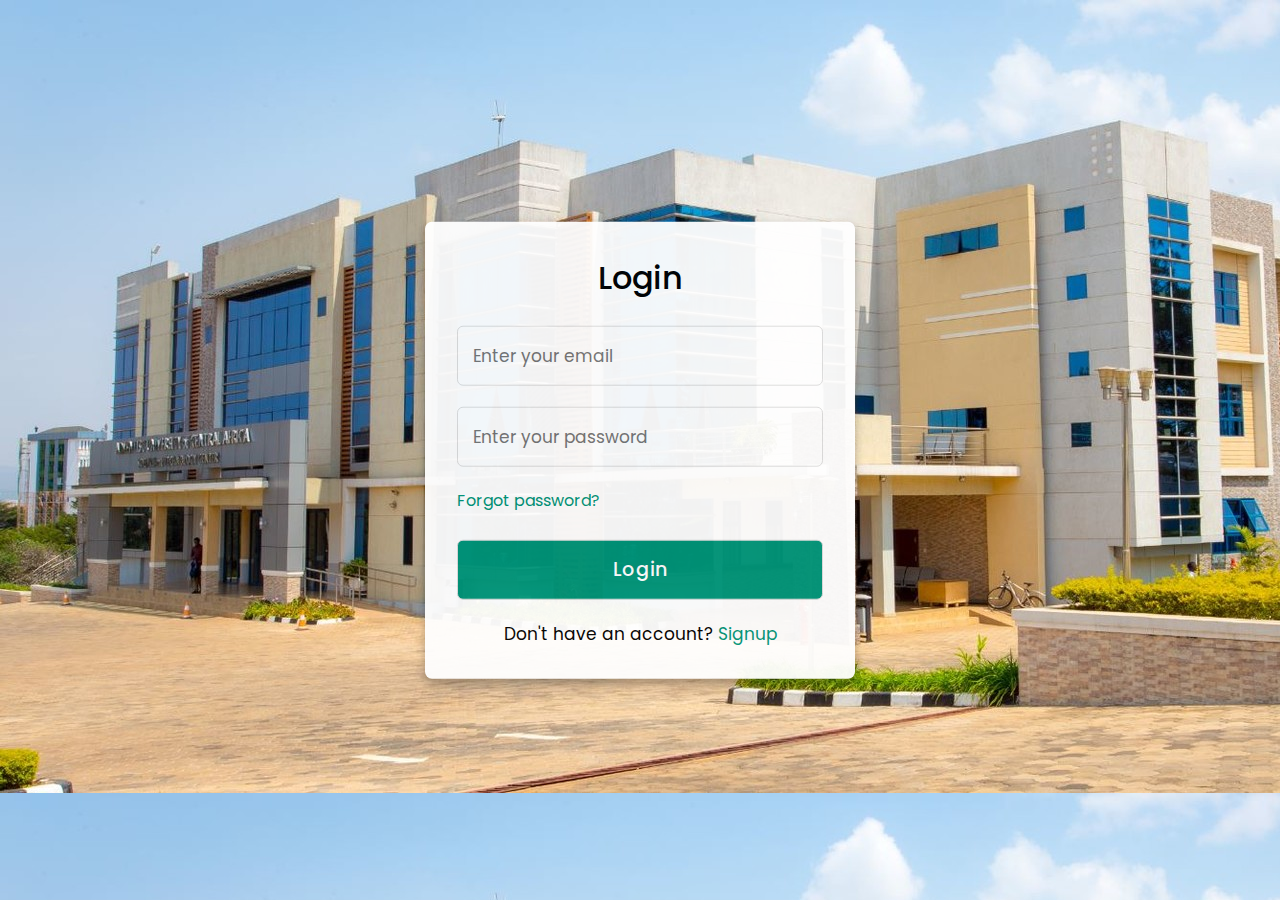
<file: index.html>
<!DOCTYPE html>
<html lang="en">

<head>
    <meta charset="UTF-8">
    <meta name="viewport" content="width=device-width, initial-scale=1.0">
    <meta http-equiv="X-UA-Compatible" content="ie=edge">
    <title>Login & Registration Form</title>
    <!-- Custom CSS File -->
    <link rel="stylesheet" href="static/css/style.css">
</head>

<body>
    <div class="container">
        <input type="checkbox" id="check">
        <div class="form login">
            <header>Login</header>
            <form action="addmission.html" id="login-form">
                <div class="form-group">
                    <input type="text" id="login-email" placeholder="Enter your email">
                    <small class="error-text" id="login-email-error"></small>
                </div>
                <div class="form-group">
                    <input type="password" id="login-password" placeholder="Enter your password">
                    <i id="login-pass-toggle-btn" class="fa-solid fa-eye"></i>
                    <small class="error-text" id="login-password-error"></small>
                </div>
                <a href="#">Forgot password?</a>
                <input type="submit" class="button" value="Login">
            </form>
            <div class="signup">
                <span class="signup">Don't have an account?
                    <label for="check">Signup</label>
                </span>
            </div>
        </div>
        <div class="form registration">
            <header>Signup</header>
            <form action="addmission.html" id="registration-form">
                <div class="form-group">
                    <input type="text" id="registration-email" placeholder="Enter your email">
                    <small class="error-text" id="registration-email-error"></small>
                </div>
                <div class="form-group">
                    <input type="password" id="registration-password" placeholder="Create a password">
                    <i id="registration-pass-toggle-btn" class="fa-solid fa-eye"></i>
                    <small class="error-text" id="registration-password-error"></small>
                </div>
                <div class="form-group">
                    <input type="password" id="confirm-password" placeholder="Confirm your password">
                    <small class="error-text" id="confirm-password-error"></small>
                </div>
                <input type="submit" class="button" value="Signup">
            </form>
            <div class="signup">
                <span class="signup">Already have an account?
                    <label for="check">Login</label>
                </span>
            </div>
        </div>
    </div>
    <script src="static/scripts/script.js"></script>
</body>

</html>
</file>
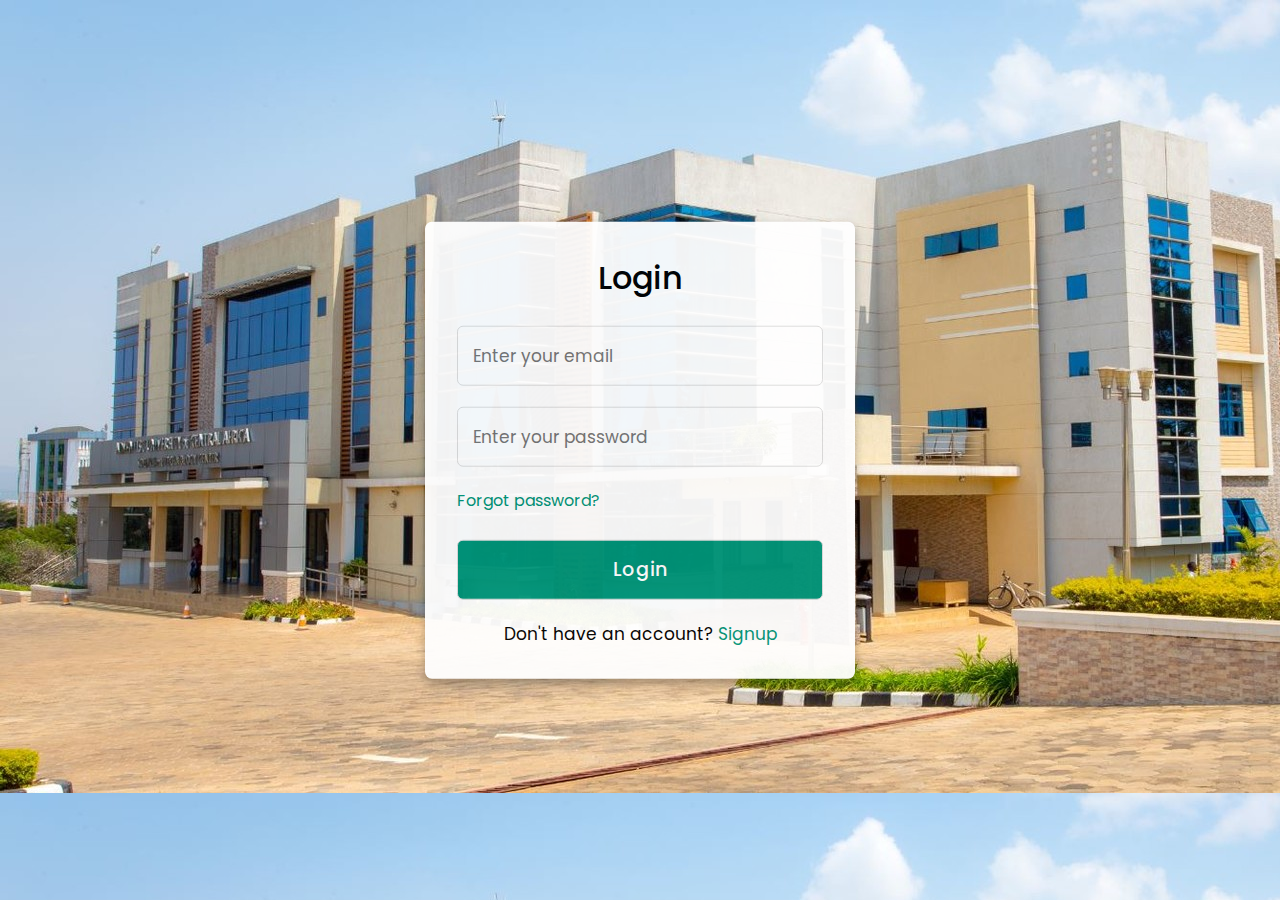
<file: templates/index.html>
<!DOCTYPE html>
<html lang="en">

<head>
    <meta charset="UTF-8">
    <meta name="viewport" content="width=device-width, initial-scale=1.0">
    <meta http-equiv="X-UA-Compatible" content="ie=edge">
    <title>Login & Registration Form</title>
    <!-- Custom CSS File -->
    <link rel="stylesheet" href="../static/css/style.css">
</head>

<body>
    <div class="container">
        <input type="checkbox" id="check">
        <div class="form login">
            <header>Login</header>
            <form action="addmission.html" id="login-form">
                <div class="form-group">
                    <input type="text" id="login-email" placeholder="Enter your email">
                    <small class="error-text" id="login-email-error"></small>
                </div>
                <div class="form-group">
                    <input type="password" id="login-password" placeholder="Enter your password">
                    <i id="login-pass-toggle-btn" class="fa-solid fa-eye"></i>
                    <small class="error-text" id="login-password-error"></small>
                </div>
                <a href="#">Forgot password?</a>
                <input type="submit" class="button" value="Login">
            </form>
            <div class="signup">
                <span class="signup">Don't have an account?
                    <label for="check">Signup</label>
                </span>
            </div>
        </div>
        <div class="form registration">
            <header>Signup</header>
            <form action="addmission.html" id="registration-form">
                <div class="form-group">
                    <input type="text" id="registration-email" placeholder="Enter your email">
                    <small class="error-text" id="registration-email-error"></small>
                </div>
                <div class="form-group">
                    <input type="password" id="registration-password" placeholder="Create a password">
                    <i id="registration-pass-toggle-btn" class="fa-solid fa-eye"></i>
                    <small class="error-text" id="registration-password-error"></small>
                </div>
                <div class="form-group">
                    <input type="password" id="confirm-password" placeholder="Confirm your password">
                    <small class="error-text" id="confirm-password-error"></small>
                </div>
                <input type="submit" class="button" value="Signup">
            </form>
            <div class="signup">
                <span class="signup">Already have an account?
                    <label for="check">Login</label>
                </span>
            </div>
        </div>
    </div>
    <script src="../static/scripts/script.js"></script>
</body>

</html>
</file>
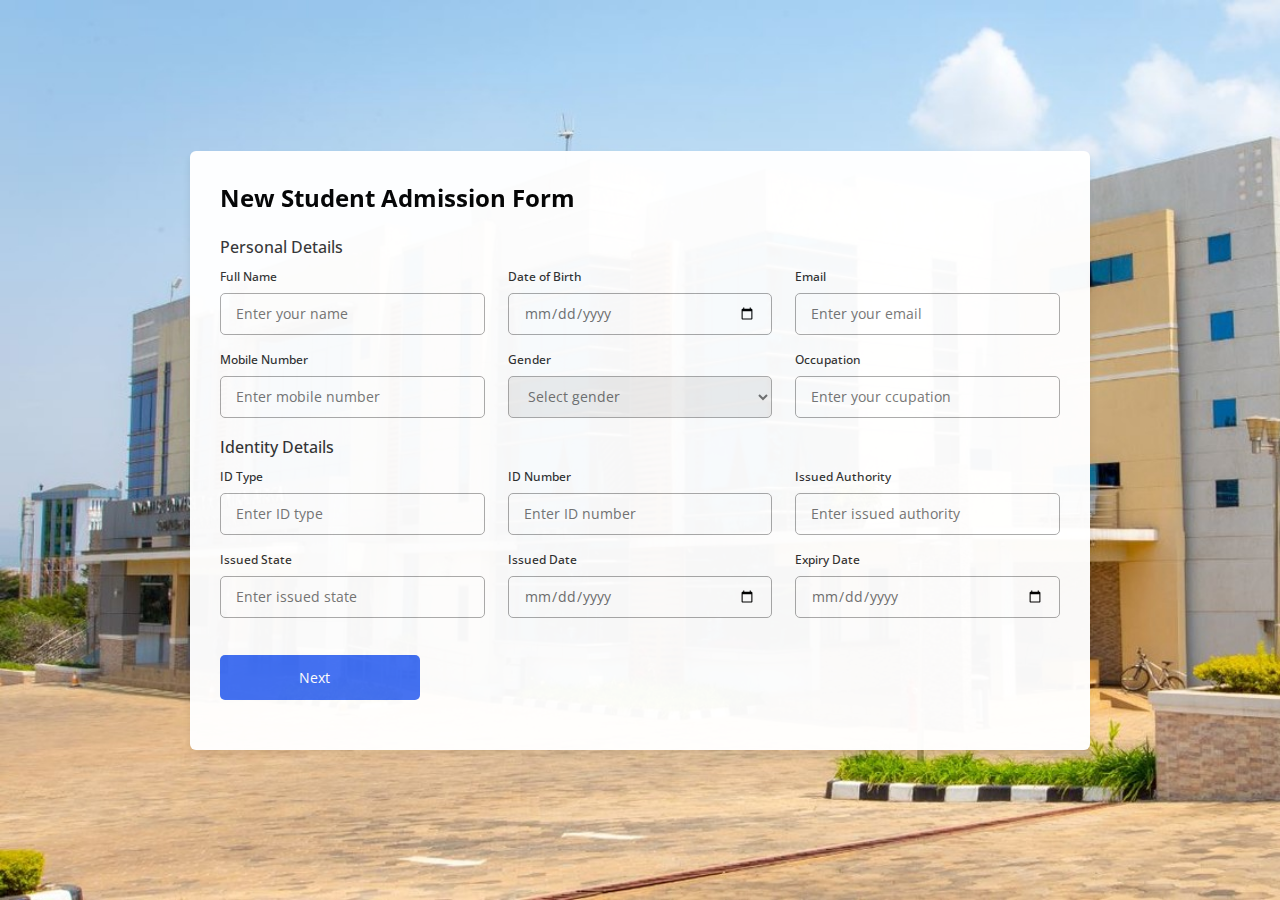
<file: addmission.html>
<!DOCTYPE html>
<html lang="en">

<head>
    <meta charset="UTF-8">
    <meta name="viewport" content="width=device-width, initial-scale=1.0">
    <title>Auca Admission Form</title>
    <link rel="stylesheet" href="static/css/styles.css">
    <link rel="stylesheet" href="https://cdnjs.cloudflare.com/ajax/libs/font-awesome/6.2.1/css/all.min.css" />
</head>

<body>
    <div class="container">
        <h2>New Student Admission Form</h2>
        <form action="#">
            <div class="form first">
                <div class="details personal">
                    <span class="title">Personal Details</span>
        
                    <div class="fields">
                        <div class="input-field">
                            <label>Full Name</label>
                            <input type="text" placeholder="Enter your name" required>
                        </div>
        
                        <div class="input-field">
                            <label>Date of Birth</label>
                            <input type="date" placeholder="Enter birth date" required>
                        </div>
        
                        <div class="input-field">
                            <label>Email</label>
                            <input type="text" placeholder="Enter your email" required>
                        </div>
        
                        <div class="input-field">
                            <label>Mobile Number</label>
                            <input type="number" placeholder="Enter mobile number" required>
                        </div>
        
                        <div class="input-field">
                            <label>Gender</label>
                            <select required>
                                <option disabled selected>Select gender</option>
                                <option>Male</option>
                                <option>Female</option>
                                <option>Others</option>
                            </select>
                        </div>
        
                        <div class="input-field">
                            <label>Occupation</label>
                            <input type="text" placeholder="Enter your ccupation" required>
                        </div>
                    </div>
                </div>
        
                <div class="details ID">
                    <span class="title">Identity Details</span>
        
                    <div class="fields">
                        <div class="input-field">
                            <label>ID Type</label>
                            <input type="text" placeholder="Enter ID type" required>
                        </div>
        
                        <div class="input-field">
                            <label>ID Number</label>
                            <input type="number" placeholder="Enter ID number" required>
                        </div>
        
                        <div class="input-field">
                            <label>Issued Authority</label>
                            <input type="text" placeholder="Enter issued authority" required>
                        </div>
        
                        <div class="input-field">
                            <label>Issued State</label>
                            <input type="text" placeholder="Enter issued state" required>
                        </div>
        
                        <div class="input-field">
                            <label>Issued Date</label>
                            <input type="date" placeholder="Enter your issued date" required>
                        </div>
        
                        <div class="input-field">
                            <label>Expiry Date</label>
                            <input type="date" placeholder="Enter expiry date" required>
                        </div>
                    </div>
        
                    <button class="nextBtn">
                        <span class="btnText">Next</span>
                        <i class="uil uil-navigator"></i>
                    </button>
                </div>
            </div>
        
            <div class="form second">
                <div class="details address">
                    <span class="title">Address Details</span>
        
                    <div class="fields">
                        <div class="input-field">
                            <label>Address Type</label>
                            <input type="text" placeholder="Permanent or Temporary" required>
                        </div>
        
                        <div class="input-field">
                            <label>Nationality</label>
                            <input type="text" placeholder="Enter nationality" required>
                        </div>
        
                        <div class="input-field">
                            <label>State</label>
                            <input type="text" placeholder="Enter your state" required>
                        </div>
        
                        <div class="input-field">
                            <label>District</label>
                            <input type="text" placeholder="Enter your district" required>
                        </div>
        
                        <div class="input-field">
                            <label>Block Number</label>
                            <input type="number" placeholder="Enter block number" required>
                        </div>
        
                        <div class="input-field">
                            <label>Ward Number</label>
                            <input type="number" placeholder="Enter ward number" required>
                        </div>
                    </div>
                </div>
        
                <div class="details family">
                    <span class="title">Family Details</span>
        
                    <div class="fields">
                        <div class="input-field">
                            <label>Father Name</label>
                            <input type="text" placeholder="Enter father name" required>
                        </div>
        
                        <div class="input-field">
                            <label>Mother Name</label>
                            <input type="text" placeholder="Enter mother name" required>
                        </div>
        
                        <div class="input-field">
                            <label>Grandfather</label>
                            <input type="text" placeholder="Enter grandfther name" required>
                        </div>
        
                        <div class="input-field">
                            <label>Spouse Name</label>
                            <input type="text" placeholder="Enter spouse name" required>
                        </div>
        
                        <div class="input-field">
                            <label>Father in Law</label>
                            <input type="text" placeholder="Father in law name" required>
                        </div>
        
                        <div class="input-field">
                            <label>Mother in Law</label>
                            <input type="text" placeholder="Mother in law name" required>
                        </div>
                    </div>
        
                    <div class="buttons">
                        <div class="backBtn">
                            <i class="uil uil-navigator"></i>
                            <span class="btnText">Back</span>
                        </div>
        
                        <button class="sumbit">
                            <span class="btnText">Submit</span>
                            <i class="uil uil-navigator"></i>
                        </button>
                    </div>
                </div>
            </div>
        </form>
    </div>
    <script src="static/scripts/scripts.js"></script>
</body>

</html>
</file>
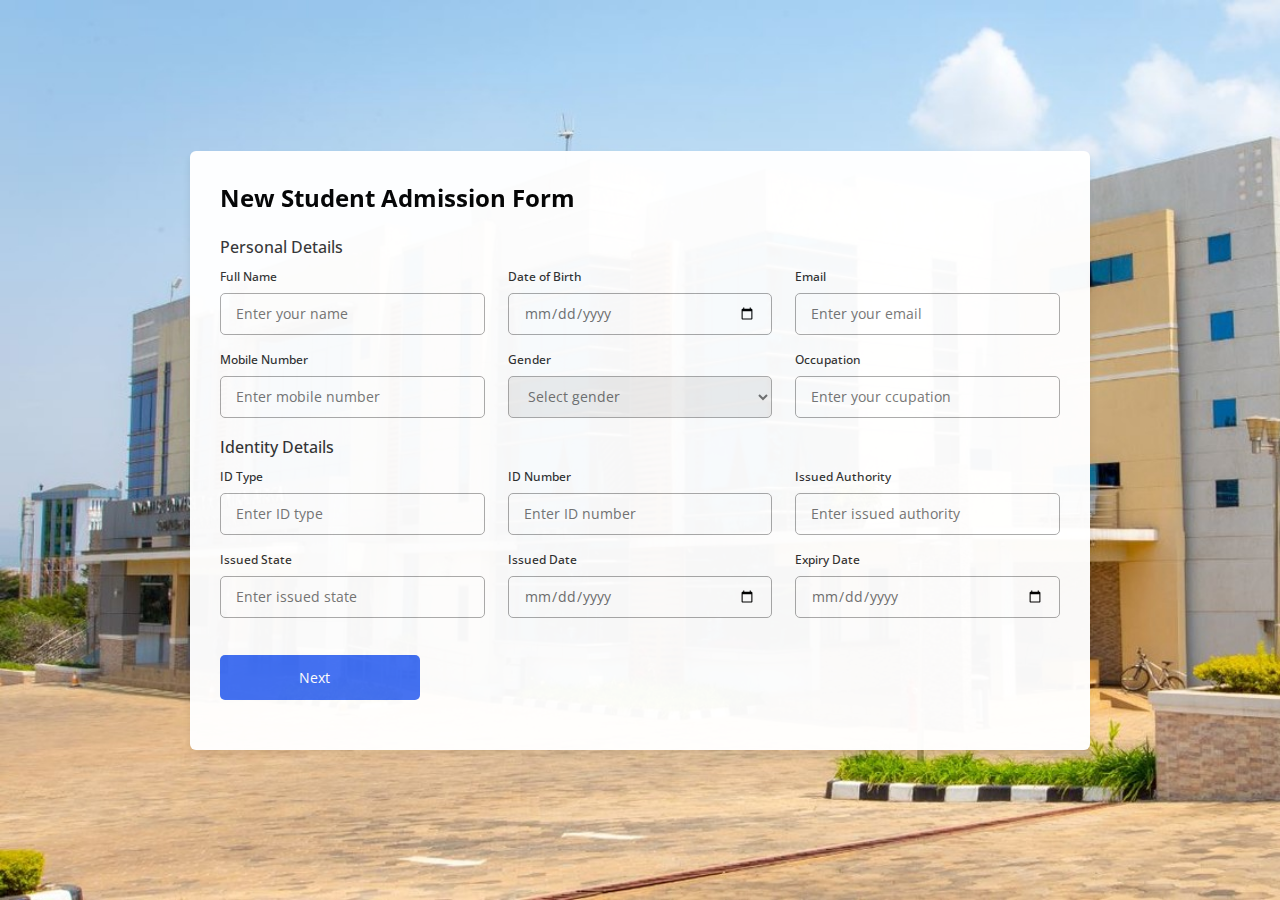
<file: templates/addmission.html>
<!DOCTYPE html>
<html lang="en">

<head>
    <meta charset="UTF-8">
    <meta name="viewport" content="width=device-width, initial-scale=1.0">
    <title>Auca Admission Form</title>
    <link rel="stylesheet" href="../static/css/styles.css">
    <link rel="stylesheet" href="https://cdnjs.cloudflare.com/ajax/libs/font-awesome/6.2.1/css/all.min.css" />
</head>

<body>
    <div class="container">
        <h2>New Student Admission Form</h2>
        <form action="#">
            <div class="form first">
                <div class="details personal">
                    <span class="title">Personal Details</span>
        
                    <div class="fields">
                        <div class="input-field">
                            <label>Full Name</label>
                            <input type="text" placeholder="Enter your name" required>
                        </div>
        
                        <div class="input-field">
                            <label>Date of Birth</label>
                            <input type="date" placeholder="Enter birth date" required>
                        </div>
        
                        <div class="input-field">
                            <label>Email</label>
                            <input type="text" placeholder="Enter your email" required>
                        </div>
        
                        <div class="input-field">
                            <label>Mobile Number</label>
                            <input type="number" placeholder="Enter mobile number" required>
                        </div>
        
                        <div class="input-field">
                            <label>Gender</label>
                            <select required>
                                <option disabled selected>Select gender</option>
                                <option>Male</option>
                                <option>Female</option>
                                <option>Others</option>
                            </select>
                        </div>
        
                        <div class="input-field">
                            <label>Occupation</label>
                            <input type="text" placeholder="Enter your ccupation" required>
                        </div>
                    </div>
                </div>
        
                <div class="details ID">
                    <span class="title">Identity Details</span>
        
                    <div class="fields">
                        <div class="input-field">
                            <label>ID Type</label>
                            <input type="text" placeholder="Enter ID type" required>
                        </div>
        
                        <div class="input-field">
                            <label>ID Number</label>
                            <input type="number" placeholder="Enter ID number" required>
                        </div>
        
                        <div class="input-field">
                            <label>Issued Authority</label>
                            <input type="text" placeholder="Enter issued authority" required>
                        </div>
        
                        <div class="input-field">
                            <label>Issued State</label>
                            <input type="text" placeholder="Enter issued state" required>
                        </div>
        
                        <div class="input-field">
                            <label>Issued Date</label>
                            <input type="date" placeholder="Enter your issued date" required>
                        </div>
        
                        <div class="input-field">
                            <label>Expiry Date</label>
                            <input type="date" placeholder="Enter expiry date" required>
                        </div>
                    </div>
        
                    <button class="nextBtn">
                        <span class="btnText">Next</span>
                        <i class="uil uil-navigator"></i>
                    </button>
                </div>
            </div>
        
            <div class="form second">
                <div class="details address">
                    <span class="title">Address Details</span>
        
                    <div class="fields">
                        <div class="input-field">
                            <label>Address Type</label>
                            <input type="text" placeholder="Permanent or Temporary" required>
                        </div>
        
                        <div class="input-field">
                            <label>Nationality</label>
                            <input type="text" placeholder="Enter nationality" required>
                        </div>
        
                        <div class="input-field">
                            <label>State</label>
                            <input type="text" placeholder="Enter your state" required>
                        </div>
        
                        <div class="input-field">
                            <label>District</label>
                            <input type="text" placeholder="Enter your district" required>
                        </div>
        
                        <div class="input-field">
                            <label>Block Number</label>
                            <input type="number" placeholder="Enter block number" required>
                        </div>
        
                        <div class="input-field">
                            <label>Ward Number</label>
                            <input type="number" placeholder="Enter ward number" required>
                        </div>
                    </div>
                </div>
        
                <div class="details family">
                    <span class="title">Family Details</span>
        
                    <div class="fields">
                        <div class="input-field">
                            <label>Father Name</label>
                            <input type="text" placeholder="Enter father name" required>
                        </div>
        
                        <div class="input-field">
                            <label>Mother Name</label>
                            <input type="text" placeholder="Enter mother name" required>
                        </div>
        
                        <div class="input-field">
                            <label>Grandfather</label>
                            <input type="text" placeholder="Enter grandfther name" required>
                        </div>
        
                        <div class="input-field">
                            <label>Spouse Name</label>
                            <input type="text" placeholder="Enter spouse name" required>
                        </div>
        
                        <div class="input-field">
                            <label>Father in Law</label>
                            <input type="text" placeholder="Father in law name" required>
                        </div>
        
                        <div class="input-field">
                            <label>Mother in Law</label>
                            <input type="text" placeholder="Mother in law name" required>
                        </div>
                    </div>
        
                    <div class="buttons">
                        <div class="backBtn">
                            <i class="uil uil-navigator"></i>
                            <span class="btnText">Back</span>
                        </div>
        
                        <button class="sumbit">
                            <span class="btnText">Submit</span>
                            <i class="uil uil-navigator"></i>
                        </button>
                    </div>
                </div>
            </div>
        </form>
    </div>
    <script src="../static/scripts/scripts.js"></script>
</body>

</html>
</file>
<file: static/css/style.css>
/* Import Google font - Poppins */
@import url('https://fonts.googleapis.com/css2?family=Poppins:wght@200;300;400;500;600;700&display=swap');

* {
    margin: 0;
    padding: 0;
    box-sizing: border-box;
    font-family: 'Poppins', sans-serif;
}

body {
    min-height: 100vh;
    width: 100%;
    background-image: url(../images/background.jpg);
}

.container {
    position: absolute;
    top: 50%;
    left: 50%;
    transform: translate(-50%, -50%);
    max-width: 430px;
    width: 100%;
    background: #fff;
    border-radius: 7px;
    box-shadow: 0 5px 10px rgba(0, 0, 0, 0.3);
    opacity: 95%;
}

.container .registration {
    display: none;
}

#check:checked~.registration {
    display: block;
}

#check:checked~.login {
    display: none;
}

#check {
    display: none;
}

.container .form {
    padding: 2rem;
}

.form header {
    font-size: 2rem;
    font-weight: 500;
    text-align: center;
    margin-bottom: 1.5rem;
}

.form input {
    height: 60px;
    width: 100%;
    padding: 0 15px;
    font-size: 17px;
    margin-bottom: 1.3rem;
    border: 1px solid #ddd;
    border-radius: 6px;
    outline: none;
}

.form input:focus {
    box-shadow: 0 1px 0 rgba(0, 0, 0, 0.2);
}

.form a {
    font-size: 16px;
    color: #009579;
    text-decoration: none;
}

.form a:hover {
    text-decoration: underline;
}

.form input.button {
    color: #fff;
    background: #009579;
    font-size: 1.2rem;
    font-weight: 500;
    letter-spacing: 1px;
    margin-top: 1.7rem;
    cursor: pointer;
    transition: 0.4s;
}

.form input.button:hover {
    background: #006653;
}

.signup {
    font-size: 17px;
    text-align: center;
}

.signup label {
    color: #009579;
    cursor: pointer;
}

.signup label:hover {
    text-decoration: underline;
}
</file>
<file: static/css/styles.css>
/* Import Google Fonts */
@import url('https://fonts.googleapis.com/css2?family=Open+Sans:wght@400;500;600;700&display=swap');

/* Reset default styles and set the font-family */
* {
    margin: 0;
    padding: 0;
    box-sizing: border-box;
    font-family: 'Open Sans', sans-serif;
}

/* Styling for the body */
body {
    background-image: url(../images/background.jpg);
    background-size: cover;
    min-height: 100vh;
    display: flex;
    justify-content: center;
    align-items: center;
    margin: 0;
}

.container {
    position: relative;
    max-width: 900px;
    width: 100%;
    border-radius: 6px;
    padding: 30px;
    margin: 0 15px;
    background-color: #fff;
    box-shadow: 0 5px 10px rgba(0, 0, 0, 0.1);
    opacity: 97%;
}

.container header {
    position: relative;
    font-size: 20px;
    font-weight: 600;
    color: #333;
}

.container header::before {
    content: "";
    position: absolute;
    left: 0;
    bottom: -2px;
    height: 3px;
    width: 27px;
    border-radius: 8px;
    background-color: #4070f4;
}

.container form {
    position: relative;
    margin-top: 16px;
    min-height: 490px;
    background-color: #fff;
    overflow: hidden;
}

.container form .form {
    position: absolute;
    background-color: #fff;
    transition: 0.3s ease;
}

.container form .form.second {
    opacity: 0;
    pointer-events: none;
    transform: translateX(100%);
}

form.secActive .form.second {
    opacity: 1;
    pointer-events: auto;
    transform: translateX(0);
}

form.secActive .form.first {
    opacity: 0;
    pointer-events: none;
    transform: translateX(-100%);
}

.container form .title {
    display: block;
    margin-bottom: 8px;
    font-size: 16px;
    font-weight: 500;
    margin: 6px 0;
    color: #333;
}

.container form .fields {
    display: flex;
    align-items: center;
    justify-content: space-between;
    flex-wrap: wrap;
}

form .fields .input-field {
    display: flex;
    width: calc(100% / 3 - 15px);
    flex-direction: column;
    margin: 4px 0;
}

.input-field label {
    font-size: 12px;
    font-weight: 500;
    color: #2e2e2e;
}

.input-field input,
select {
    outline: none;
    font-size: 14px;
    font-weight: 400;
    color: #333;
    border-radius: 5px;
    border: 1px solid #aaa;
    padding: 0 15px;
    height: 42px;
    margin: 8px 0;
}

.input-field input :focus,
.input-field select:focus {
    box-shadow: 0 3px 6px rgba(0, 0, 0, 0.13);
}

.input-field select,
.input-field input[type="date"] {
    color: #707070;
}

.input-field input[type="date"]:valid {
    color: #333;
}

.container form button,
.backBtn {
    display: flex;
    align-items: center;
    justify-content: center;
    height: 45px;
    max-width: 200px;
    width: 100%;
    border: none;
    outline: none;
    color: #fff;
    border-radius: 5px;
    margin: 25px 0;
    background-color: #4070f4;
    transition: all 0.3s linear;
    cursor: pointer;
}

.container form .btnText {
    font-size: 14px;
    font-weight: 400;
}

form button:hover {
    background-color: #265df2;
}

form button i,
form .backBtn i {
    margin: 0 6px;
}

form .backBtn i {
    transform: rotate(180deg);
}

form .buttons {
    display: flex;
    align-items: center;
}

form .buttons button,
.backBtn {
    margin-right: 14px;
}

@media (max-width: 750px) {
    .container form {
        overflow-y: scroll;
    }

    .container form::-webkit-scrollbar {
        display: none;
    }

    form .fields .input-field {
        width: calc(100% / 2 - 15px);
    }
}

@media (max-width: 550px) {
    form .fields .input-field {
        width: 100%;
    }
}
</file>
